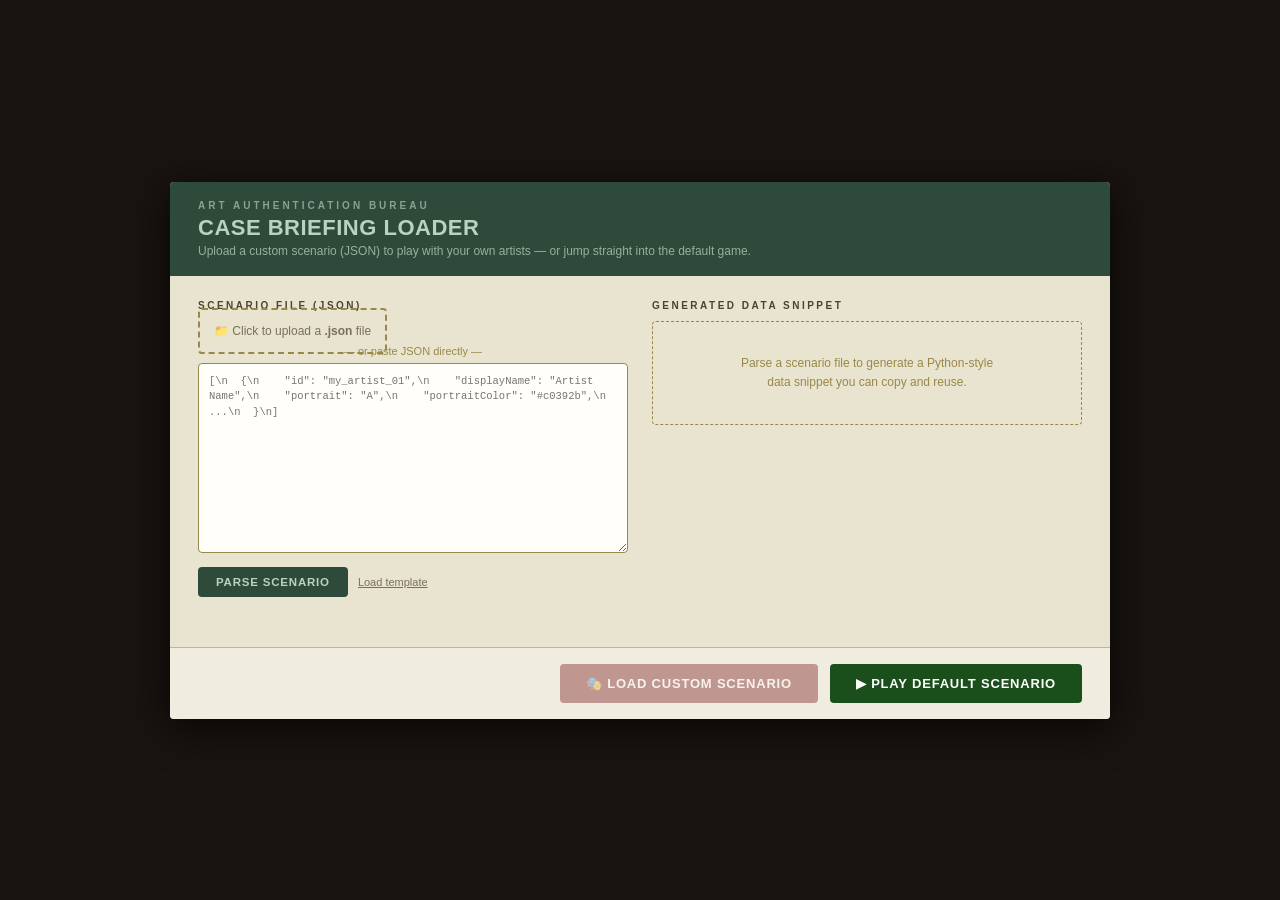
<file: English-summative-AI_integrated/index.html>
<!DOCTYPE html>
<html lang="en">
<head>
  <meta charset="UTF-8">
  <meta http-equiv="refresh" content="0; url=Art Authentication Bureau.html">
  <title>Art Authentication Bureau</title>
</head>
<body>
  <p>Redirecting to <a href="Art Authentication Bureau.html">Art Authentication Bureau</a>…</p>
</body>
</html>
</file>
